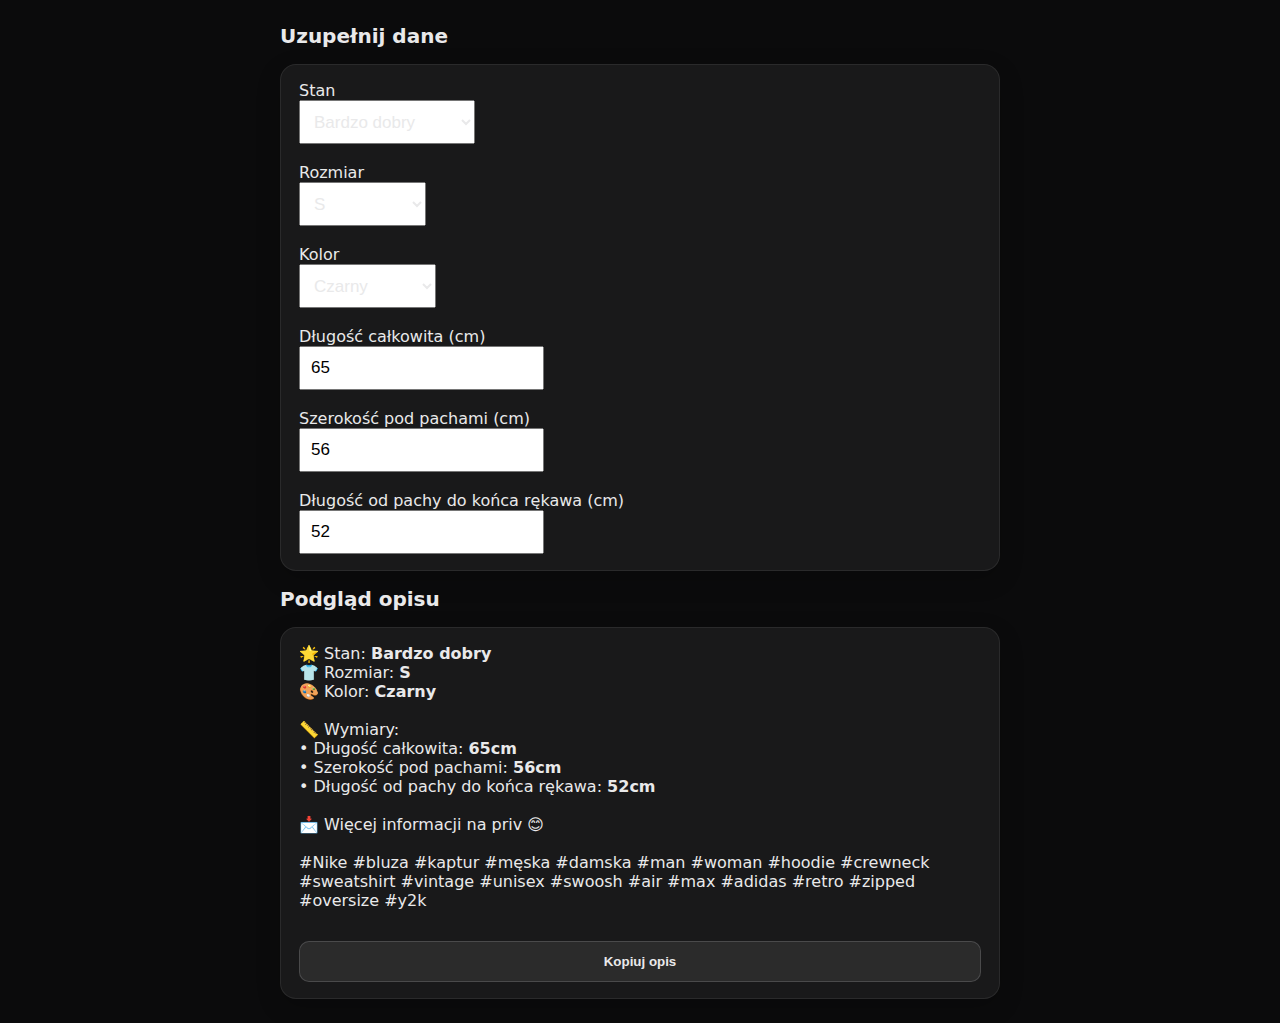
<file: index.html>
<!doctype html>
<html lang="pl">
<head>
    <meta charset="utf-8" />
    <meta name="viewport" content="width=device-width, initial-scale=1" />
    <title>Szablonopis</title>
    <link rel="manifest" href="manifest.webmanifest?v=16">
    <meta name="theme-color" content="#0b0b0c">
    <meta name="apple-mobile-web-app-capable" content="yes">
    <link rel="apple-touch-icon" href="icon-192.png">
  <style>
    /* Minimalny,  schludny styl */
    :root { color-scheme: light dark; }
    body { margin: 0; font-family: system-ui, -apple-system, Segoe UI, Roboto, Arial, sans-serif; background: #0b0b0c; color: #e9e9ea; }
    .wrap { max-width: 720px; margin: 0 auto; padding: 24px; }
    h1 { font-size: 20px; margin: 0 0 16px; font-weight: 600; }
    .card { background: rgba(255,255,255,0.06); border: 1px solid rgba(255,255,255,0.08); border-radius: 16px; padding: 16px 18px; box-shadow: 0 8px 24px rgba(0,0,0,0.2); }
    pre { white-space: pre-wrap; word-wrap: break-word; margin: 0; font: inherit; }
    .hint { opacity: .8; font-size: 13px; margin-top: 10px; }

    select,
    input[type="number"] {
      font-size: 17px;       /* + wygodniejsze na iOS i bez auto-zooma */
      line-height: 1.3;
      height: 44px;          /* minimalnie wyższe */
      padding: 8px 10px;     /* ciut większe, ale bez zmiany wyglądu */
      box-sizing: border-box;
    }
    
    /* biały tekst w ZAMKNIĘTYM select (iOS Safari) */
    select {
      color: #e9e9ea;
      -webkit-text-fill-color: #e9e9ea; /* kluczowe dla iOS */
    }
    
    /* to działa na desktopie/Androidzie w rozwijanej liście;
       iOS i tak użyje systemowego picker’a (tego nie da się wymusić na ciemny) */
    select option {
      color: #e9e9ea;
      background: #0b0b0c;
    }
  </style>
</head>
<body>

  <div class="wrap">
    <h1>Uzupełnij dane</h1>
        <div class="card" style="margin-bottom:16px">
            
            <label>Stan<br>
              <select id="stan">
                <option value="Dobry">Dobry</option>
                <option value="Bardzo dobry" selected>Bardzo dobry</option>
                <option value="Nowy bez metki">Nowy bez metki</option>
                <option value="Nowy z metką">Nowy z metką</option>
                <option value="Świetny, jak nowy">Świetny, jak nowy</option>
              </select>
            </label><br><br>

            <label>Rozmiar<br>
                <select id="rozmiar">
                    <option value="XS">XS</option>
                    <option value="S" selected>S</option>
                    <option value="M">M</option>
                    <option value="L">L</option>
                    <option value="XL">XL</option>
                    <option value="Damski XS">Damski XS</option>
                    <option value="Damski S">Damski S</option>
                    <option value="Damski M">Damski M</option>
                    <option value="Damski L">Damski L</option>
                    <option value="Damski XL">Damski XL</option>
                    <option value="Męski XS">Męski XS</option>
                    <option value="Męski S">Męski S</option>
                    <option value="Męski M">Męski M</option>
                    <option value="Męski L">Męski L</option>
                    <option value="Męski XL">Męski XL</option>
                  </select>
            </label><br><br>
            
            <label>Kolor<br>
                <select id="kolor">
                    <option value="Czarny" selected>Czarny</option>
                    <option value="Biały">Biały</option>
                    <option value="Szary">Szary</option>
                    <option value="Brązowy">Brązowy</option>
                    <option value="Niebieski">Niebieski</option>
                    <option value="Granatowy">Granatowy</option>
                    <option value="Zielony">Zielony</option>
                    <option value="Burgundowy">Burgundowy</option>
                    <option value="Fioletowy">Fioletowy</option>
                    <option value="Czerwony">Czerwony</option>
                    <option value="Beżowy">Beżowy</option>
                    <option value="Kremowy">Kremowy</option>
                    <option value="Różowy">Różowy</option>
                    <option value="Żółty">Żółty</option>
                  </select>
            </label><br><br>
            
            <label>Długość całkowita (cm)<br>
              <input id="dlugosc" type="number" inputmode="decimal" step="1" min="0" placeholder="np. 65" value="65" data-suffix="cm">
            </label><br><br>
            
            <label>Szerokość pod pachami (cm)<br>
              <input id="szerokosc" type="number" inputmode="decimal" step="1" min="0" placeholder="np. 56" value="56" data-suffix="cm">
            </label><br><br>
            
            <label>Długość od pachy do końca rękawa (cm)<br>
              <input id="rekaw" type="number" inputmode="decimal" step="1" min="0" placeholder="np. 52" value="52" data-suffix="cm">
            </label>

        </div>
    <h1>Podgląd opisu</h1>
    <div class="card">
        <pre>
🌟 Stan: <b><span id="v-stan"></span></b>
👕 Rozmiar: <b><span id="v-rozmiar"></span></b>
🎨 Kolor: <b><span id="v-kolor"></span></b>

📏 Wymiary:
• Długość całkowita: <b><span id="v-dlugosc">65cm</span></b>
• Szerokość pod pachami: <b><span id="v-szerokosc">56cm</span></b>
• Długość od pachy do końca rękawa: <b><span id="v-rekaw">52cm</span></b>

📩 Więcej informacji na priv 😊

#Nike #bluza #kaptur #męska #damska #man #woman #hoodie #crewneck #sweatshirt #vintage #unisex #swoosh #air #max #adidas #retro #zipped #oversize #y2k
        </pre>
        <button id="copy" style="margin-top:12px; width:100%; padding:12px; border-radius:10px; border:1px solid rgba(255,255,255,.15); background:rgba(255,255,255,.08); color:inherit; font-weight:600; cursor:pointer">Kopiuj opis</button>
    </div>
  </div>

    <script>
        // KLUCZ w localStorage
        const LS_KEY = "szablonopis_v1";

        // Mapowanie pól formularza -> miejsc w podglądzie
        const pairs = [
            ["stan", "v-stan"],
            ["rozmiar", "v-rozmiar"],
            ["kolor", "v-kolor"],
            ["dlugosc", "v-dlugosc"],
            ["szerokosc", "v-szerokosc"],
            ["rekaw", "v-rekaw"],
        ];

        // 1) Wczytaj zapisane wartości (jeśli są)
        const saved = JSON.parse(localStorage.getItem(LS_KEY) || "{}");

        // 2) Połącz pola z podglądem + inicjalizacja z localStorage
        const state = {};
        for (const [inputId, viewId] of pairs) {
            const input = document.getElementById(inputId);
            const view  = document.getElementById(viewId);
            
            if (saved[inputId]) input.value = saved[inputId];
            
            // funkcja formatująca: jeśli ma data-suffix, dołóż np. "cm"
            const renderValue = () => {
                const raw = input.value?.toString().trim();
                const suffix = input.dataset.suffix || "";
                view.textContent = raw ? (suffix ? `${raw}${suffix}` : raw) : "";
                state[inputId] = input.value; // zapisujemy surową liczbę (bez "cm")
            };
            
            renderValue(); // ustaw na start
            
            input.addEventListener("input", () => {
                renderValue();
                scheduleSave();
            });
            
            input.addEventListener("focus", () => input.select());
        }


        // 3) Zapisywanie do localStorage (z prostym „debounce”)
        let saveTimer = null;
        function scheduleSave() {
            clearTimeout(saveTimer);
            saveTimer = setTimeout(() => {
            localStorage.setItem(LS_KEY, JSON.stringify(state));
            }, 150);
        }

        // 4) Kopiowanie całego opisu
        document.getElementById("copy").addEventListener("click", async () => {
            const pre = document.querySelector(".card + p, .card pre") // zabezpieczenie
            ? document.querySelector(".card pre")
            : document.querySelector("pre");
            const text = pre.innerText;
            try {
            await navigator.clipboard.writeText(text);
            const btn = document.getElementById("copy");
            const old = btn.textContent;
            btn.textContent = "Skopiowano ✓";
            setTimeout(()=> btn.textContent = old, 1200);
            } catch {
            alert("Nie udało się skopiować. Zaznacz tekst ręcznie i użyj Ctrl/Cmd+C.");
            }
        });

        // 5) Dodatkowo: zapisz stan przy zamykaniu karty (na wszelki wypadek)
        window.addEventListener("beforeunload", () => {
            localStorage.setItem(LS_KEY, JSON.stringify(state));
        });
    </script>

    <script>
      if ('serviceWorker' in navigator) {
        navigator.serviceWorker.register('./sw.js?v=16');
      }
    </script>

</body>
</html>
</file>
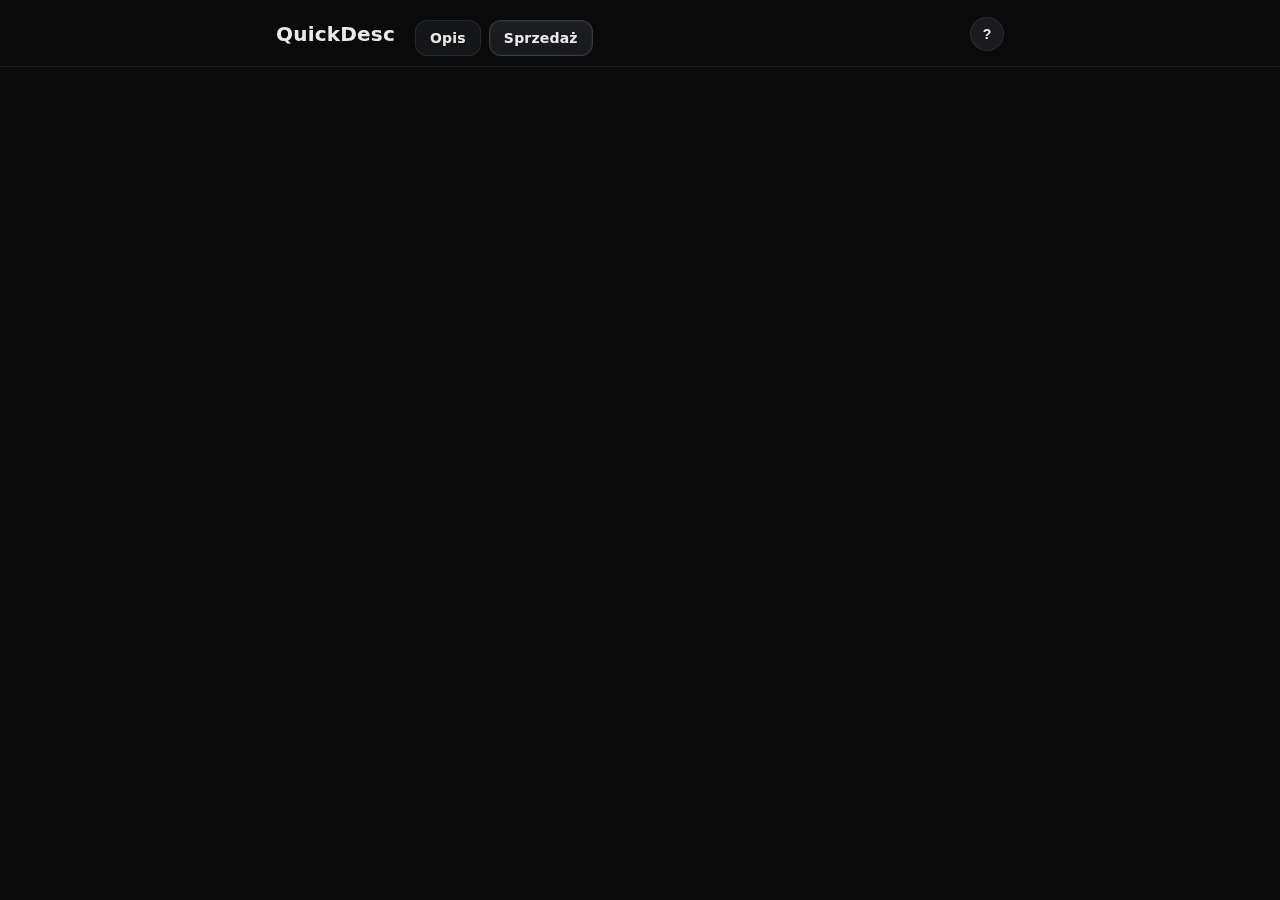
<file: sales.html>
<!doctype html>
<html lang="pl">
<head>
  <meta charset="utf-8" />
  <meta name="viewport" content="width=device-width, initial-scale=1, maximum-scale=1, user-scalable=no, viewport-fit=cover" />
  <title>QuickDesc — Sprzedaż</title>
  <link rel="manifest" href="manifest.webmanifest?v=62">
  <meta name="theme-color" content="#0b0b0c">
  <meta name="apple-mobile-web-app-capable" content="yes">
  <link rel="apple-touch-icon" href="icon-192.png">
  <link rel="stylesheet" href="styles.css?v=62">
  <style>
    /* Na wszelki wypadek – twarde chowanie hidden */
    [hidden] { display: none !important; }
  </style>
</head>
<body>

  <div class="topbar">
    <div class="topbar-inner">
      <div class="title">QuickDesc</div>
      <div class="tabs">
        <a class="tab" href="./index.html">Opis</a>
        <a class="tab active" href="./sales.html">Sprzedaż</a>
      </div>

      <!-- AVATAR (stan zalogowania zobaczysz po renderUser w auth.js) -->
      <button id="avatarBtn" class="avatar guest" title="Konto">
        <span id="avatarInitials">?</span>
      </button>

      <!-- MENU KONTA -->
      <div id="accountMenu" class="account-menu" hidden>
        <div class="account-row">
          <div class="avatar sm"><span id="menuInitials">?</span></div>
          <div class="account-info">
            <div id="menuEmail" class="muted">Niezalogowany</div>
            <div id="menuStatus" class="muted">—</div>
          </div>
        </div>
        <div class="menu-actions">
          <button id="loginBtn" class="btn small">Zaloguj</button>
          <button id="logoutBtn" class="btn small secondary">Wyloguj</button>
        </div>
      </div>
    </div>
  </div>

  <!-- APLIKACJA – DOMYŚLNIE UKRYTA DOPÓKI NIE MA SESJI -->
  <div class="wrap" id="appWrap" hidden>
    <!-- Filtr miesiąc/rok -->
    <div class="card card-pad">
      <div class="form-grid">
        <div class="field">
          <label>Miesiąc</label>
          <input id="monthPicker" class="control" type="month" />
        </div>
      </div>
    </div>

    <div class="card card-pad">
      <div class="muted" style="margin-bottom:8px;">Dodaj do bilansu</div>
      <div class="form-grid">
    
        <!-- Nazwa zostaje na górze -->
        <div class="field">
          <label>Nazwa przedmiotu</label>
          <input id="s-name" class="control" type="text" placeholder="np. Bluza Nike Vintage">
        </div>
    
        <!-- Koszt + Przychód w jednej linii -->
        <div class="inline-two">
          <div class="field">
            <label>Koszt (PLN)</label>
            <input id="s-cost" class="control" type="text" inputmode="decimal"
               pattern="[0-9]+([,.][0-9]{0,2})?" autocomplete="off" placeholder="np. 40,00">
          </div>
          <div class="field">
            <label>Przychód (PLN)</label>
            <input id="s-rev"  class="control" type="text" inputmode="decimal"
               pattern="[0-9]+([,.][0-9]{0,2})?" autocomplete="off" placeholder="np. 89,00">
          </div>
        </div>
    
        <!-- Data + Zdjęcie w jednej linii -->
        <div class="inline-two">
          <div class="field">
            <label>Data sprzedaży</label>
            <input id="s-date" class="control" type="date">
          </div>
          <div class="field">
            <label>Zdjęcie (opcjonalnie)</label>
            <input id="s-photo" class="control" type="file" accept="image/*">
            <div id="photoPreview" class="photo-preview"></div>
          </div>
        </div>
    
        <button id="addSale" class="btn">Dodaj pozycję</button>
      </div>
    </div>

    <!-- Lista i sumy -->
    <div class="card card-pad">
      <div class="muted" style="margin-bottom:8px;">Pozycje dla wybranego miesiąca</div>
      <div style="overflow-x:auto;">
        <table class="table" id="salesTable">
          <thead>
            <tr>
              <th class="num" style="width:48px">#</th>
              <th>Data</th>
              <th>Foto</th>
              <th>Nazwa</th>
              <th class="num">Koszt</th>
              <th class="num">Przychód</th>
              <th class="num">Dochód</th>
              <th class="row-actions">Akcje</th>
            </tr>
          </thead>
          <tbody id="salesTbody"></tbody>
        </table>
      </div>

      <div class="totals" id="totalsBox">
        <div class="muted">Suma kosztów</div><div class="num" id="t-cost">0,00 zł</div>
        <div class="muted">Suma przychodów</div><div class="num" id="t-rev">0,00 zł</div>
        <div><b>Dochód</b></div><div class="num"><b id="t-profit">0,00 zł</b></div>
      </div>

      <div class="btn-row" style="margin-top:12px;">
        <button id="exportCsv" class="btn small">Eksport CSV</button>
        <button id="clearMonth" class="btn small" style="border-color:rgba(255,0,0,.25)">Wyczyść miesiąc</button>
      </div>
    </div>
  </div>

  <!-- MODAL EDYCJI -->
  <div id="editModal" class="modal" aria-hidden="true">
    <div class="modal-backdrop"></div>
    <div class="modal-dialog card card-pad" role="dialog" aria-modal="true" aria-labelledby="editTitle">
      <div class="modal-header">
        <div id="editTitle" class="title">Edytuj pozycję</div>
        <button class="icon-btn close" id="eCancelTop" title="Zamknij" aria-label="Zamknij">
          <svg viewBox="0 0 24 24" class="icon-x" aria-hidden="true">
            <path d="M18.3 5.7a1 1 0 0 0-1.4-1.4L12 9.17 7.1 4.3a1 1 0 1 0-1.4 1.4L10.83 12l-5.13 5.1a1 1 0 1 0 1.4 1.4L12 14.83l4.9 4.87a1 1 0 0 0 1.4-1.4L13.17 12l5.13-5.1z"/>
          </svg>
        </button>
      </div>
  
      <div class="form-grid">
        <div class="field">
          <label>Data sprzedaży</label>
          <input id="e-date" class="control" type="date">
        </div>
        <div class="field">
          <label>Nazwa przedmiotu</label>
          <input id="e-name" class="control" type="text" placeholder="np. Bluza Nike Vintage">
        </div>

        <!-- Koszt + Przychód w jednej linii (tak jak w dodawaniu) -->
        <div class="inline-two">
          <div class="field">
            <label>Koszt (PLN)</label>
            <input id="e-cost" class="control" type="text" inputmode="decimal"
              pattern="[0-9]+([,.][0-9]{0,2})?" autocomplete="off" placeholder="0,00">
          </div>
          <div class="field">
            <label>Przychód (PLN)</label>
            <input id="e-rev"  class="control" type="text" inputmode="decimal"
              pattern="[0-9]+([,.][0-9]{0,2})?" autocomplete="off" placeholder="0,00">
          </div>
        </div>
  
        <div class="field">
          <label>Zdjęcie (opcjonalnie)</label>
          <input id="e-photo" class="control" type="file" accept="image/*">
          <div id="ePhotoPreview" class="photo-preview"></div>
          <div class="btn-row">
            <button id="eClearPhoto" class="btn small secondary">Usuń zdjęcie z rekordu</button>
          </div>
        </div>
      </div>
  
      <div class="btn-row" style="margin-top:12px;">
        <button id="eSave" class="btn">Zapisz zmiany</button>
        <button id="eCancel" class="btn secondary">Anuluj</button>
      </div>
    </div>
  </div>
  
  <div id="loginModal" class="modal" aria-hidden="true">
    <div class="modal-backdrop"></div>
    <div class="modal-dialog card card-pad" role="dialog" aria-modal="true" aria-labelledby="loginTitle">
      <div class="modal-header">
        <div id="loginTitle" class="title">Konto</div>
        <button class="icon-btn close" id="loginCancelTop" title="Zamknij" aria-label="Zamknij">
          <svg viewBox="0 0 24 24" class="icon-x" aria-hidden="true">
            <path d="M18.3 5.7a1 1 0 0 0-1.4-1.4L12 9.17 7.1 4.3a1 1 0 1 0-1.4 1.4L10.83 12l-5.13 5.1a1 1 0 1 0 1.4 1.4L12 14.83l4.9 4.87a1 1 0 0 0 1.4-1.4L13.17 12l5.13-5.1z"/>
          </svg>
        </button>
      </div>
  
      <!-- LOGOWANIE -->
      <div id="loginView">
        <div class="form-grid">
          <div class="field">
            <label>Adres e-mail</label>
            <input id="loginEmail" class="control" type="email" placeholder="np. jan@twojmail.pl">
          </div>
          <div class="field">
            <label>Hasło</label>
            <input id="loginPassword" class="control" type="password" placeholder="••••••••">
          </div>
        </div>
      
        <button id="doLogin" class="btn" style="margin-top:10px;">Zaloguj</button>
      
        <div class="auth-row">
          <a href="#" id="resetLink" class="link small">Resetuj hasło</a>
          <span class="muted right">
            Nie masz jeszcze konta?<br>
            <a href="#" id="gotoSignup" class="link">Zarejestruj się</a>
          </span>
        </div>
      </div>
  
      <!-- REJESTRACJA -->
      <div id="signupView" hidden>
        <div class="form-grid">
          <div class="field">
            <label>Adres e-mail</label>
            <input id="suEmail" class="control" type="email" placeholder="np. jan@twojmail.pl">
          </div>
          <div class="field">
            <label>Hasło</label>
            <input id="suPass" class="control" type="password" placeholder="min. 6 znaków">
          </div>
          <div class="field">
            <label>Powtórz hasło</label>
            <input id="suPass2" class="control" type="password" placeholder="powtórz hasło">
          </div>
        </div>
  
        <button id="doSignup" class="btn" style="margin-top:10px;">Zarejestruj</button>
  
        <div class="auth-row only-right">
          <span class="muted right">
            Mam już konto.<br>
            <a href="#" id="gotoLogin" class="link">Chcę się zalogować</a>
          </span>
        </div>
      </div>
    </div>
  </div>

  <!-- Skrypty: UWAGA — bez podwójnego ładowania auth.js -->
  <script type="module" src="./supabase.js"></script>
  <!-- USUNIĘTO: <script type="module" src="./auth.js?v=20"></script> -->
  <script type="module" src="./sales.js?v=62"></script>
  <script>
    if ('serviceWorker' in navigator) navigator.serviceWorker.register('./sw.js?v=62');
  </script>
</body>
</html>
</file>
<file: styles.css>
:root{
  color-scheme: light dark;
  --bg: #0b0b0c;
  --card: #141416;
  --card-2: #111113;
  --border: rgba(255,255,255,.08);
  --border-strong: rgba(255,255,255,.14);
  --text: #e9e9ea;
  --text-dim: #b8b8bb;
  --accent: #21c0a5;
  --shadow: 0 12px 30px rgba(0,0,0,.35);
  --radius: 14px;
  --radius-sm: 10px;
}
*{ box-sizing: border-box; }
html{ -webkit-text-size-adjust: 100%; }
body{
  margin:0;
  font-family: system-ui, -apple-system, Segoe UI, Roboto, Arial, sans-serif;
  background: var(--bg);
  color: var(--text);
  -webkit-font-smoothing: antialiased;
  -moz-osx-font-smoothing: grayscale;
}
.wrap{ max-width: 760px; margin: 0 auto; padding: 18px 16px 28px; }

/* Topbar */
.topbar{
  position: sticky; top: 0; z-index: 1000;
  background: linear-gradient(180deg, #0b0b0c, rgba(11,11,12,.92));
  backdrop-filter: saturate(140%) blur(8px);
  border-bottom: 1px solid var(--border);
}
.topbar-inner{ position: relative; max-width: 760px; margin: 0 auto; padding: 12px 16px 10px; }
.title{ font-size: 20px; font-weight: 600; letter-spacing:.2px; }

/* Zakładki (chipsy) – bez hovera */
.tabs{
  margin-top:8px;
  display:flex;
  gap:8px;
}
.tab{
  display:inline-flex;
  align-items:center;
  justify-content:center;
  min-height:36px;
  padding:8px 14px;
  border-radius:12px;
  border:1px solid var(--border);
  background:#151618;
  color:var(--text);
  font-weight:600;
  font-size:14px;
  letter-spacing:.2px;
  text-decoration:none;
  outline:none;
  transition: background .15s ease, border-color .15s ease, box-shadow .15s ease, transform .04s ease;
  touch-action: manipulation;
  -webkit-tap-highlight-color: transparent;
}
.tab.active{
  background: linear-gradient(180deg,#1b1d21,#17191c);
  border-color: var(--border-strong);
  box-shadow: inset 0 0 0 1px rgba(255,255,255,.04);
}
.tab:active{ transform: translateY(1px); }
.tab:focus-visible{
  box-shadow: 0 0 0 3px rgba(33,192,165,.18), inset 0 0 0 1px rgba(255,255,255,.05);
  border-color: rgba(33,192,165,.45);
}
@media (max-width: 360px){
  .tab{ padding: 7px 12px; border-radius: 10px; font-size: 13.5px; }
}

/* Karty */
.card{
  background: var(--card);
  border: 1px solid var(--border);
  border-radius: var(--radius);
  box-shadow: var(--shadow);
}
.card-pad{ padding: 16px; }
.card + .card{ margin-top: 18px; }

/* Form / Kontrolki */
.form-grid{ display: grid; gap: 14px; }
.field label{
  display:block; font-size: 13px; color: var(--text-dim); margin: 0 0 6px;
}
.control{
  width:100%;
  height: 46px;
  padding: 10px 12px;
  border-radius: var(--radius-sm);
  border: 1px solid var(--border);
  background: var(--card-2);
  color: var(--text);
  font-size: 17px; /* >=16px -> brak auto-zoomu */
  -webkit-text-fill-color: var(--text);
  outline: none;
  transition: border-color .15s ease, box-shadow .15s ease, background .15s ease;
  touch-action: manipulation;
}
input[type="number"].control{ touch-action: pan-y; }
.control:focus{
  border-color: var(--border-strong);
  box-shadow: 0 0 0 3px rgba(33,192,165,.12);
  background: #151619;
}
select.control option{ color:var(--text); background: var(--card-2); }

.checkbox-row{
  display:flex; align-items:center; gap:10px;
  padding: 8px 0 0;
  margin-bottom: 12px;
}
.checkbox-row input[type="checkbox"]{
  width:18px; height:18px; margin:0; accent-color: var(--accent);
}

/* Pole z uwagami */
#uwagiLabel{ display:none; margin: 0; }

/* Placeholdery */
input.control::placeholder, textarea.control::placeholder{
  color: rgba(232,232,236,.50) !important; opacity: 1;
}
input.control::-webkit-input-placeholder, textarea.control::-webkit-input-placeholder{
  color: rgba(232,232,236,.50) !important; -webkit-text-fill-color: rgba(232,232,236,.50) !important; opacity: 1;
}

/* Podgląd */
pre{ white-space: pre-wrap; word-wrap: break-word; margin:0; font: inherit; line-height:1.45; letter-spacing:.1px; }

/* Przycisk */
.btn{
  display:block; width:100%;
  border-radius: var(--radius);
  padding: 12px 14px;
  border: 1px solid var(--border);
  background: #1a1b1e;
  color: var(--text); font-weight: 600;
  cursor:pointer;
  transition: background .15s ease, transform .05s ease, border-color .15s ease;
  touch-action: manipulation;
}
.btn:hover{ background:#1d2024; border-color: var(--border-strong); }
.btn:active{ transform: scale(.99); }
.btn-row{ display:flex; gap:10px; flex-wrap:wrap; }
.btn.small{ padding: 10px 12px; font-weight:600; }

/* Tabela sprzedaży */
.table{ width:100%; border-collapse: collapse; font-size:15px; }
.table th, .table td{ padding: 10px 8px; border-bottom: 1px solid var(--border); }
.table th{ text-align:left; font-weight:600; color: var(--text-dim); }
.table td.num{ text-align:right; font-variant-numeric: tabular-nums; }
.row-actions{ text-align:right; white-space:nowrap; }
.icon-btn{
  background: transparent; border: 1px solid var(--border);
  padding: 6px 10px; border-radius: 10px; cursor: pointer; color: var(--text);
}
.totals{
  margin-top: 12px; padding-top: 10px; border-top: 1px solid var(--border);
  display: grid; grid-template-columns: 1fr auto; row-gap:6px;
  font-size: 15px;
}
.totals b{ font-weight:700; }
.muted{ color: var(--text-dim); }

/* miniatury */
.thumb{
  width: 36px;
  height: 48px;
  object-fit: cover;
  border-radius: 6px;
  border: 1px solid var(--border);
  background: #000;
  display: block;
}

/* podgląd przy dodawaniu */
.photo-preview{ margin-top: 8px; }
.photo-preview .thumb{ width: 60px; height: 80px; }

/* kolumna akcji */
.table th.row-actions, .table td.row-actions{
  white-space: nowrap;
  text-align: right;
}

/* przyciski mniejsze/sekundarne */
.btn.small{ padding: 10px 12px; font-weight: 600; border-radius: var(--radius-sm); }
.btn.secondary{ background:#17181b; border-color: var(--border); }
.btn.secondary:hover{ background:#1b1d21; }

/* modal */
.modal{ position: fixed; inset: 0; display: none; }
.modal.open{ display: block; }
.modal-backdrop{
  position: absolute; inset:0; background: rgba(0,0,0,.5); backdrop-filter: blur(2px);
}
.modal-dialog{
  position: absolute; left:50%; top:50%; transform: translate(-50%,-50%);
  width: min(640px, calc(100vw - 24px));
  max-height: calc(100vh - 24px);
  overflow: auto;
}
.modal-header{
  display:flex; align-items:center; justify-content:space-between; margin-bottom: 10px;
}
.icon-btn{
  background: transparent; border: 1px solid var(--border);
  color: var(--text); padding: 6px 10px; border-radius: 10px; cursor: pointer;
}
/* Ikona X – zawsze wyraźnie biała (iOS/Safari) */
.icon-btn.close { color:#fff; -webkit-text-fill-color:#fff; }
.icon-btn.close .icon-x{ width:18px; height:18px; display:block; fill: currentColor; }
/* większy hit-target na mobile */
@media (hover: none) { .icon-btn.close { padding: 8px 10px; } }
.icon-btn:hover{ border-color: var(--border-strong); }

/* Avatar (prawy górny róg) */
.avatar{
  position: relative;
  margin-left: auto;
  margin-right: 0;
  width: 34px; height: 34px;
  border-radius: 50%;
  border: 1px solid var(--border);
  background: #1a1b1e;
  color: var(--text);
  display: inline-flex; align-items: center; justify-content: center;
  font-weight: 700; font-size: 14px;
  cursor: pointer;
}
.avatar:hover{ border-color: var(--border-strong); }
.avatar.sm{ width: 24px; height: 24px; font-size: 11px; } /* kompakt w menu */

/* Panel konta – kompakt */
.account-menu{
  position: absolute;
  right: 8px;
  top: 56px;
  width: auto;
  min-width: 210px;
  max-width: 280px;
  padding: 10px 10px 8px;
  background: var(--card);
  border: 1px solid var(--border);
  border-radius: 12px;
  box-shadow: 0 12px 24px rgba(0,0,0,.35);
  z-index: 1100;
}
.account-row{ display:flex; align-items:center; gap:8px; margin-bottom:6px; }
.account-info{ display:flex; flex-direction:column; gap:2px; min-width:0; }
#menuEmail{
  font-size:13px; line-height:1.2;
  white-space:nowrap; overflow:hidden; text-overflow:ellipsis;
}
#menuStatus{ font-size:12px; line-height:1.1; }
.menu-actions{ display:flex; gap:0; }
.menu-actions .btn{ width:100%; padding:11px 12px; border-radius:10px; }

@media (max-width: 360px){
  .account-menu{ min-width: 190px; padding: 8px; }
  .menu-actions .btn{ padding: 10px 11px; }
}

/* Pozycjonowanie avatara/panelu */
.topbar-inner{ position: relative; display: flex; align-items: center; gap: 12px; }
.tabs{ margin-left: 8px; }

/* Dwie kontrolki obok siebie (responsywnie) */
.inline-two{
  display: grid;
  grid-template-columns: 1fr 1fr;
  gap: 12px;
  margin-top: 4px;
  margin-bottom: 2px;
}
@media (max-width: 360px){
  .inline-two{ grid-template-columns: 1fr; }
}

/* iOS: nie pozwól kontrolkom rozszerzać kolumny grida */
.form-grid > *, .inline-two > * { min-width: 0; }
/* Kontrolki trzymają szerokość kolumny */
.control { width: 100%; max-width: 100%; }

/* iOS: date/month – zostaw miejsce na ikonkę */
input[type="date"].control,
input[type="month"].control{
  -webkit-appearance: none;
  appearance: none;
  padding-right: 34px;
}

/* Plik – przytnij rozpychanie */
input[type="file"].control{
  max-width: 100%;
  padding: 8px 12px;
  /* overflow: hidden; text-overflow: ellipsis; white-space: nowrap; */
}

/* Auth link-row */
.form-meta-row{ display:flex; justify-content:flex-end; margin-top:-4px; }
.link{ color: var(--text); text-decoration: underline; }
.link.small{ font-size: 13px; }
.auth-switch{ display:flex; align-items:center; justify-content:space-between; margin-top:12px; }
.auth-switch .left{ margin-right:auto; }

.auth-row{
  display:flex;
  align-items:center;
  justify-content:space-between;
  margin-top:20px;
}
.auth-row .right{ margin-left:auto; text-align:right; }
.auth-row.only-right{ justify-content:flex-end; margin-top:20px; }

/* X zawsze wyraźnie biały (iOS) */
.icon-btn.close{ color:#fff !important; opacity:1 !important; }
</file>
